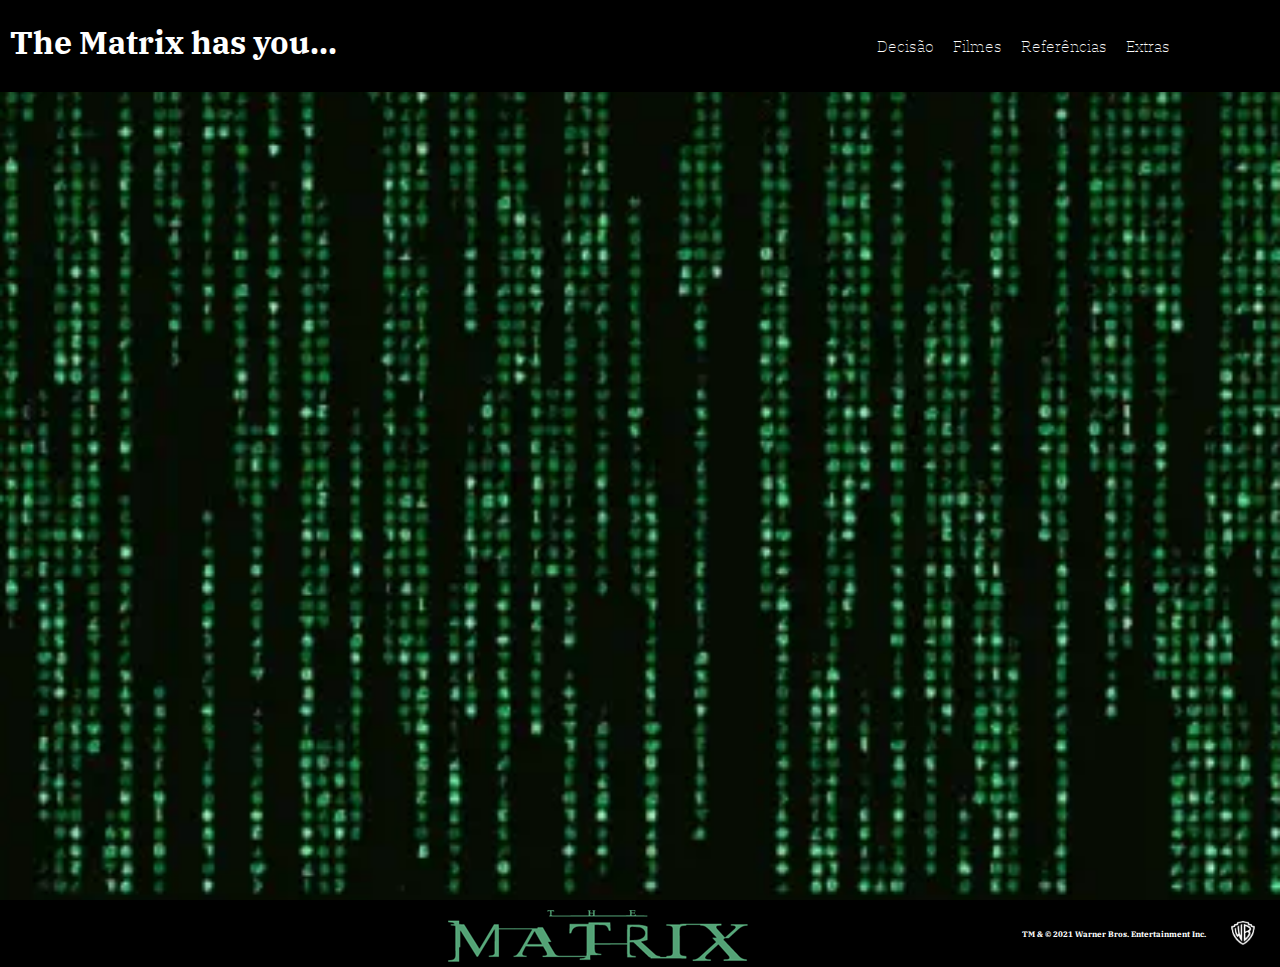
<file: index.html>
<!DOCTYPE html>
<html>
  
  <head>
	  <link rel="icon" href="favicon.ico"/>
    <meta charset="utf-8" lang="pt-BR" />
    <title>Matrix</title>
    <link
      href="https://fonts.googleapis.com/css2?family=IBM+Plex+Serif:wght@500&display=swap"
      rel="stylesheet"
    />
    <link
      rel="stylesheet"
      href="https://allfont.net/allfont.css?fonts=matrix"
      rel="stylesheet"
      type="text/css"
    />
    <link href="estilo.css" rel="stylesheet" />
  </head>
  <body>
    <header class="header">
      <h1><a href="index.html">The Matrix has you...</a></h1>
      <ul class="menu">
        <li><a href="decision.html">Decisão</a></li>
        <li><a href="movies.html">Filmes</a></li>
        <li><a href="references.html">Referências</a></li>
        <li><a href="extras.html">Extras</a></li>
      </ul>
    </header>
    <main>
      <div class="showcase">
        <span></span>
      </div>
    </main>
    <footer>
      <img
        src="warner.png"
        alt="logo-da-warner"
        title="warner-logo"
        id="warner"
      />
      <h6>TM & © 2021 Warner Bros. Entertainment Inc.</h6>
      <div class="caixa-logo-filme">
        <img src="logo.png" alt="Logo do filme Matrix" class="logo-filme" />
      </div>
    </footer>
  </body>
</html>
</file>
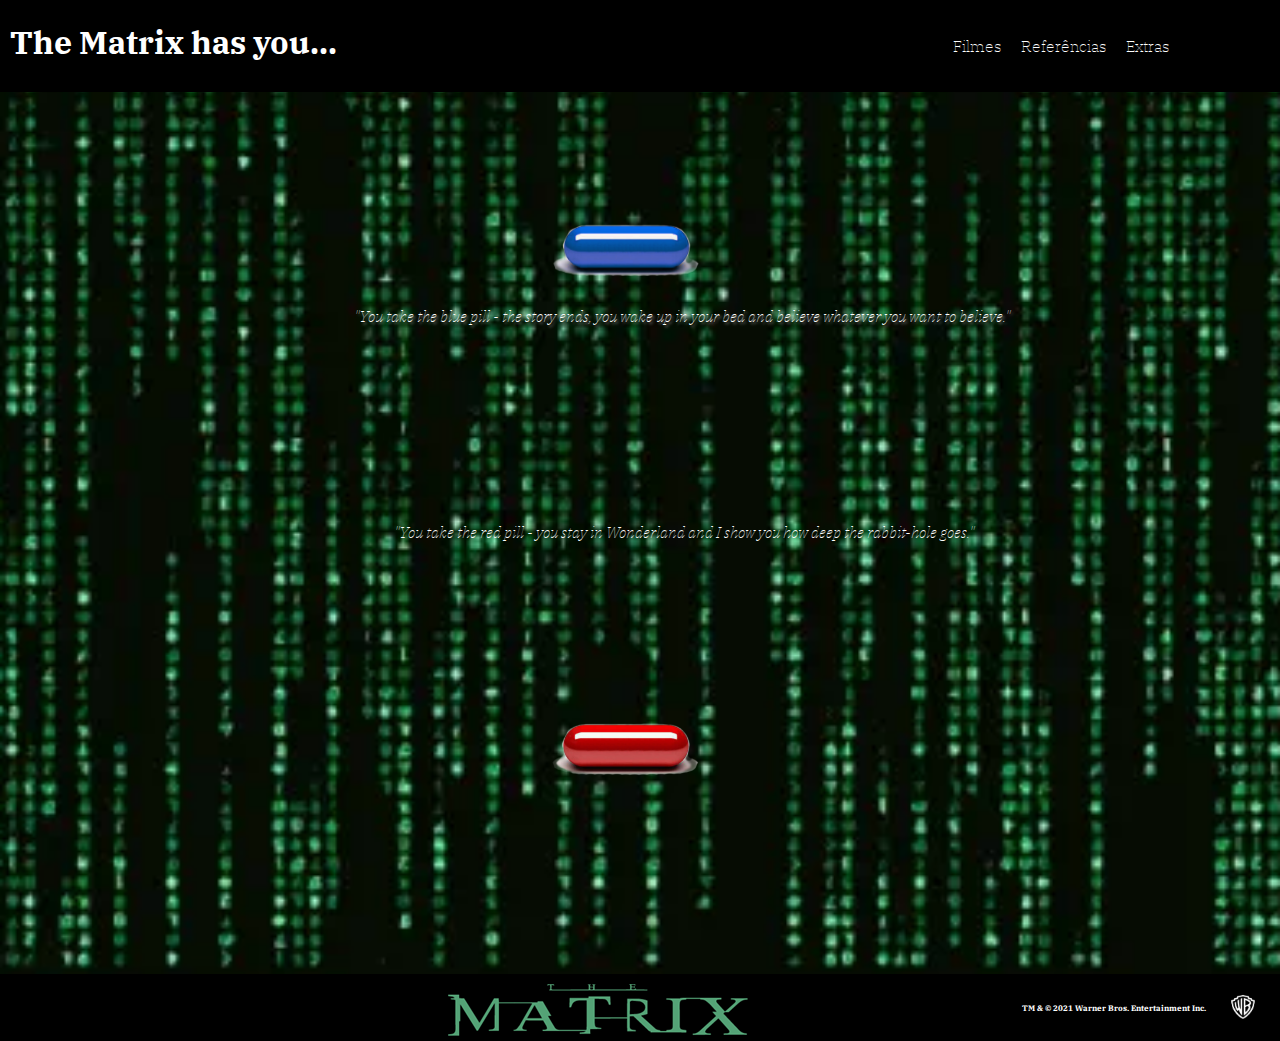
<file: decision.html>
<!DOCTYPE html>
<html>


	<head>
		<link rel="icon" href="favicon.ico"/>
		<meta charset="utf-8" lang="pt-BR">
		<title> Decisão </title>
		<link href="https://fonts.googleapis.com/css2?family=IBM+Plex+Serif:wght@500&display=swap" rel="stylesheet">
	<link rel="stylesheet" href="https://allfont.net/allfont.css?fonts=matrix" rel="stylesheet" type="text/css">
	<link href="estilo.css" rel="stylesheet">
	
	</head>

	<body>
		<header class="header">
			<h1><a href="index.html">The Matrix has you...</a></h1>	
					<ul class="menu" >
						<li><a href="movies.html">Filmes</a></li>
						<li><a href="references.html">Referências</a></li>
						<li><a href="extras.html">Extras</a></li>
					</ul>	
			</header>

		<nav class="showcase">
			<div class="caixa-decision">
				<ul>
					<li class="imagemtexto">
						<a href="https://google.com.br/"><img src="azul.png" alt="pílula azul" class="blue"></a>
						<p class="bluequote" lang="en"><em>"You take the blue pill - the story ends, you wake up in your bed and believe whatever you want to believe."</em></p>
					</li>
					<li class="imagemtexto">
						<a href="sistema.html" alt="sistema"><img src="vermelho.png" alt="píula vermelha" class="red"></a>
						<p class="redquote" lang="en"><em>"You take the red pill - you stay in Wonderland and I show you how deep the rabbit-hole goes."</em></p>
					</li>
				</ul>
			</div>

        </nav>

		<footer>
			<img src="warner.png" alt="logo-da-warner" title="warner-logo" id="warner">
			<h6>TM & © 2021 Warner Bros. Entertainment Inc.</h6>	
			<div class="caixa-logo-filme">
				<img src="logo.png" alt="Logo do filme Matrix" class="logo-filme">
			</div>	
		</footer>
        
	</body>

</html>
</file>
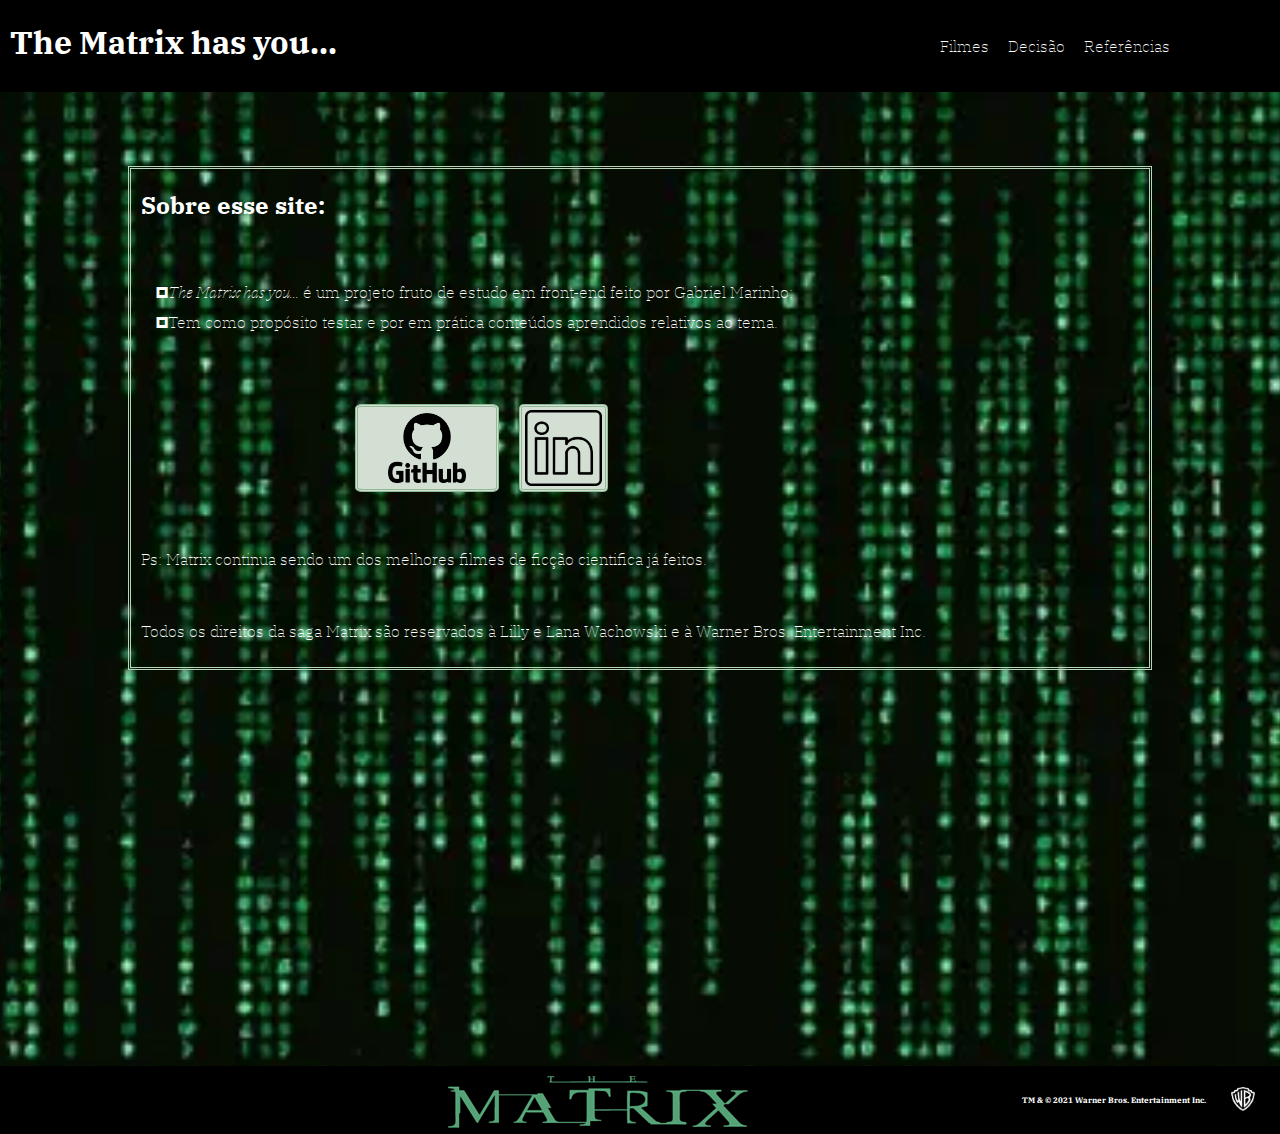
<file: extras.html>
<html>


<head>
	<link rel="icon" href="favicon.ico"/>
	<meta charset="utf-8" lang="pt-BR">
	<title> Extras </title>
	<link href="https://fonts.googleapis.com/css2?family=IBM+Plex+Serif:wght@500&display=swap" rel="stylesheet">
	<link rel="stylesheet" href="https://allfont.net/allfont.css?fonts=matrix" rel="stylesheet" type="text/css">
	<link href="estilo.css" rel="stylesheet">
	
</head>

	<body>
		<header class="header">
		<h1><a href="index.html">The Matrix has you...</a></h1>	
				<ul class="menu" >
                    <li><a href="movies.html">Filmes</a></li>
					<li><a href="decision.html">Decisão</a></li>
					<li><a href="references.html">Referências</a></li>
				</ul>	
		</header>
        <main>

            <div class="showcase">

                <div class="caixa-extras">
                    <div class="conteudo-extras">
                        <h2>Sobre esse site:</h2>

                        <ul class="lista-extras"> 
                            <li><em>The Matrix has you...</em> é um projeto fruto de estudo em front-end feito por Gabriel Marinho;</li>
                            <li>Tem como propósito testar e por em prática conteúdos aprendidos relativos ao tema.</li>

                        </ul>

						<div class="contato">
							<a href="https://github.com/Marincor" title="perfil github">
								<img src="github.png" alt="icone git hub" class="icon1">
							</a>
							<a href="https://www.linkedin.com/in/gabriel-claudino-marinho-b88823179/" title="perfil linkedin">
								<img src="linedin.png" alt="icone linkedin" class="icon2">
							</a>
							
						</div>
		

                        <p>Ps: Matrix continua sendo um dos melhores filmes de ficção cientifica já feitos.</p>
                            
                        <p>Todos os direitos da saga Matrix são reservados à Lilly e Lana Wachowski e à Warner Bros. Entertainment Inc.</p>
                         
                    </div>
                </div>
                
				
            </div>

        </main>
		<footer>
			<img src="warner.png" alt="logo-da-warner" title="warner-logo" id="warner">
			<h6>TM & © 2021 Warner Bros. Entertainment Inc.</h6>	
			<div class="caixa-logo-filme">
				<img src="logo.png" alt="Logo do filme Matrix" class="logo-filme">
			</div>	
		</footer>
	</body>

</html>
</file>
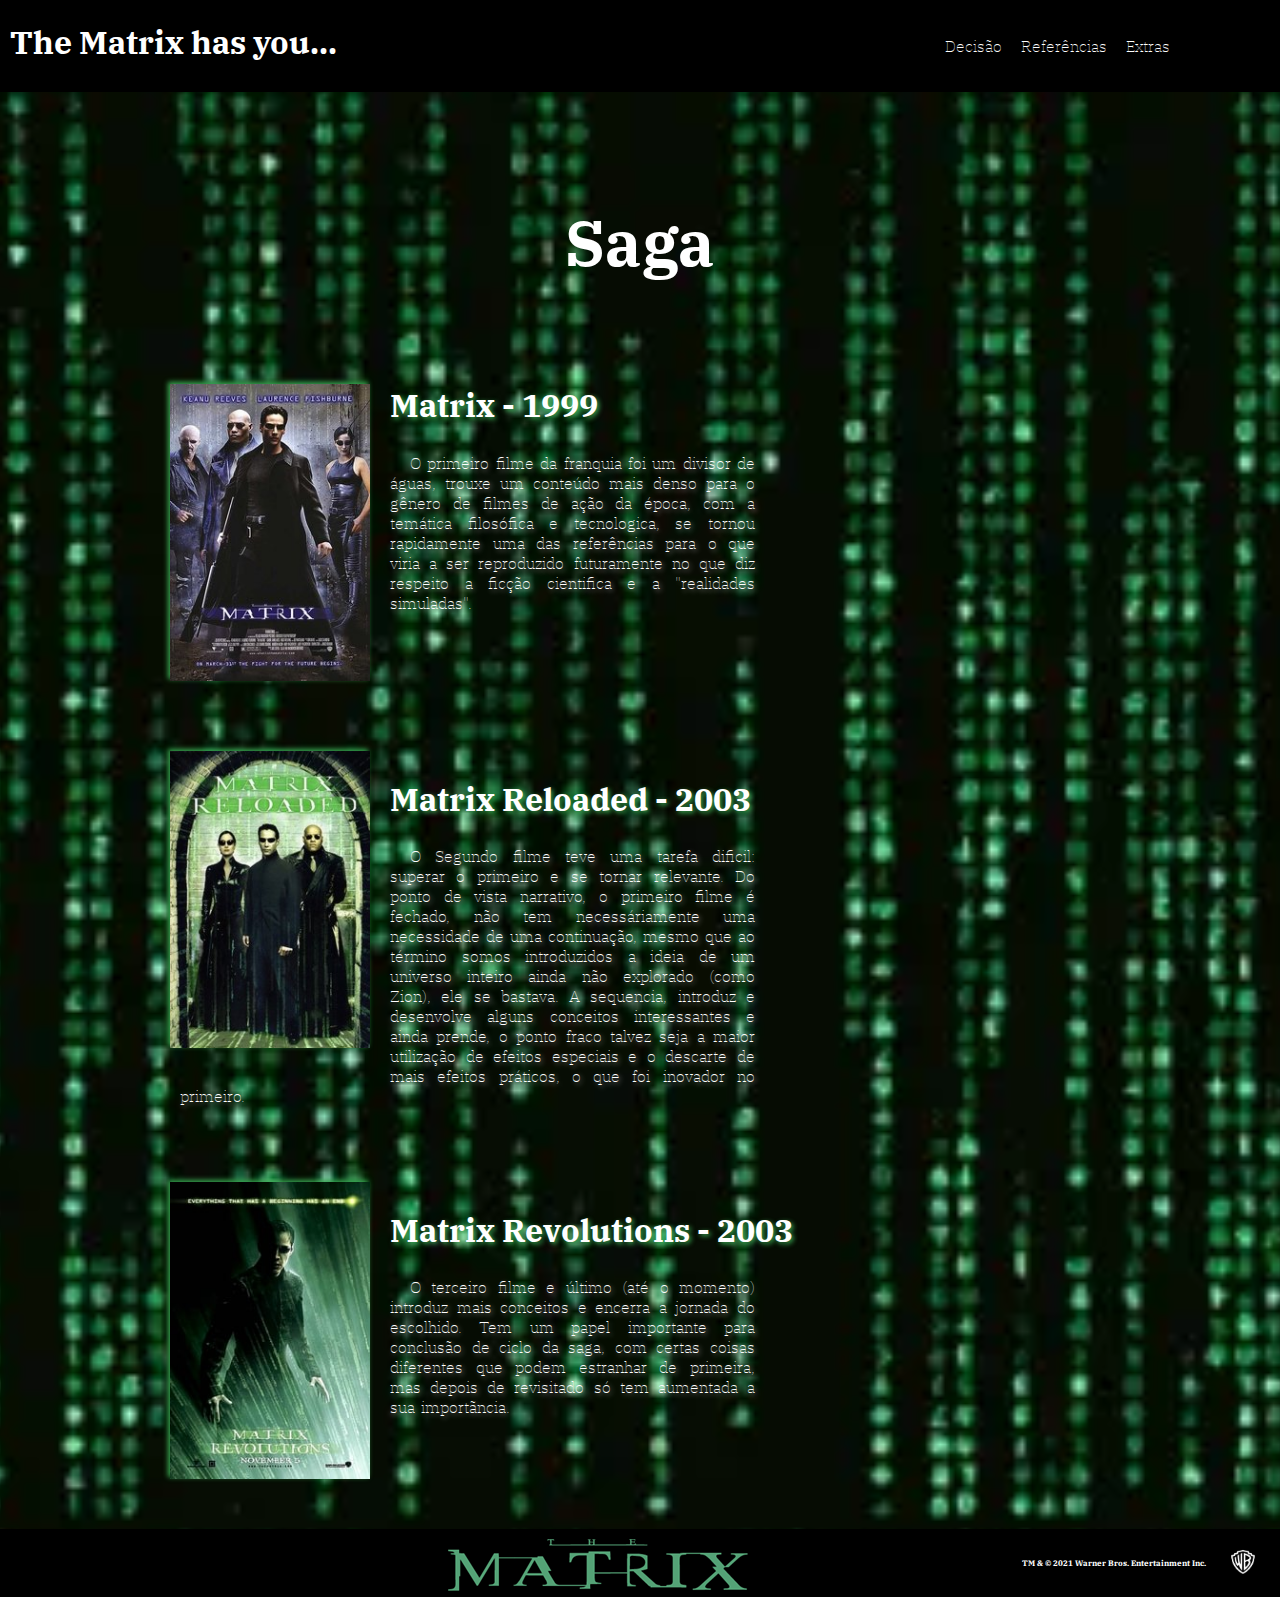
<file: movies.html>
<!DOCTYPE html>
<html>


<head>
    <link rel="icon" href="favicon.ico"/>
	<meta charset="utf-8" lang="pt-BR">
	<title> Filmes </title>
	<link href="https://fonts.googleapis.com/css2?family=IBM+Plex+Serif:wght@500&display=swap" rel="stylesheet">
	<link rel="stylesheet" href="https://allfont.net/allfont.css?fonts=matrix" rel="stylesheet" type="text/css">
	<link href="estilo.css" rel="stylesheet">
	
</head>

	<body>
		<header class="header">
		<h1><a href="index.html">The Matrix has you...</a></h1>	
				<ul class="menu" >
					<li><a href="decision.html">Decisão</a></li>
					<li><a href="references.html">Referências</a></li>
					<li><a href="extras.html">Extras</a></li>
				</ul>	
		</header>
        <main>

            <div class="showcase">

                

                <section class="filmeum">
                    <div class="franquia">Saga</div>
                    <img src="matrix-um.jpg" alt="poster do primeiro filme da franquia - Matrix de 1999" class="filmes">
                    <h2>Matrix - 1999</h2>
                    <p> O primeiro filme da franquia foi um divisor de águas, trouxe um conteúdo mais denso para o gênero de filmes de ação da época, com a temática filosófica e tecnologica, se tornou rapidamente uma das referências para o que viria a ser reproduzido futuramente no que diz respeito a ficção cientifica e a "realidades simuladas".
                    </p>
                 </section>

                 <section class="filmedois">
                    <img src="matrix-dois.jpg" alt="poster do segundo filme da franquia - Matrix Reloaded de 2003" class="filmes">
                    <h2>Matrix Reloaded - 2003</h2>
                    <p> O Segundo filme teve uma tarefa dificil: superar o primeiro e se tornar relevante. Do ponto de vista narrativo, o primeiro filme é fechado, não tem necessáriamente uma necessidade de uma continuação, mesmo que ao término somos introduzidos a ideia de um universo inteiro ainda não explorado (como Zion), ele se bastava. A sequencia, introduz e desenvolve alguns conceitos interessantes e ainda prende, o ponto fraco talvez seja a maior utilização de efeitos especiais e o descarte de mais efeitos práticos, o que foi inovador no primeiro.
                    </p>
                 </section>

                 <section class="filmetres">
                    <img src="matrix-tres.jpg" alt="poster do terceiro filme da franquia - Matrix Revolutions de 1999" class="filmes">
                    <h2>Matrix Revolutions - 2003</h2>
                    <p> O terceiro filme e último (até o momento) introduz mais conceitos e encerra a jornada do escolhido. Tem um papel importante para conclusão de ciclo da saga, com certas coisas diferentes que podem estranhar de primeira, mas depois de revisitado só tem aumentada a sua importãncia.
                    </p>
                 </section>




            </div>

        </main>
		<footer>
			<img src="warner.png" alt="logo-da-warner" title="warner-logo" id="warner">
			<h6>TM & © 2021 Warner Bros. Entertainment Inc.</h6>	
			<div class="caixa-logo-filme">
				<img src="logo.png" alt="Logo do filme Matrix" class="logo-filme">
			</div>	
		</footer>
	</body>

</html>
</file>
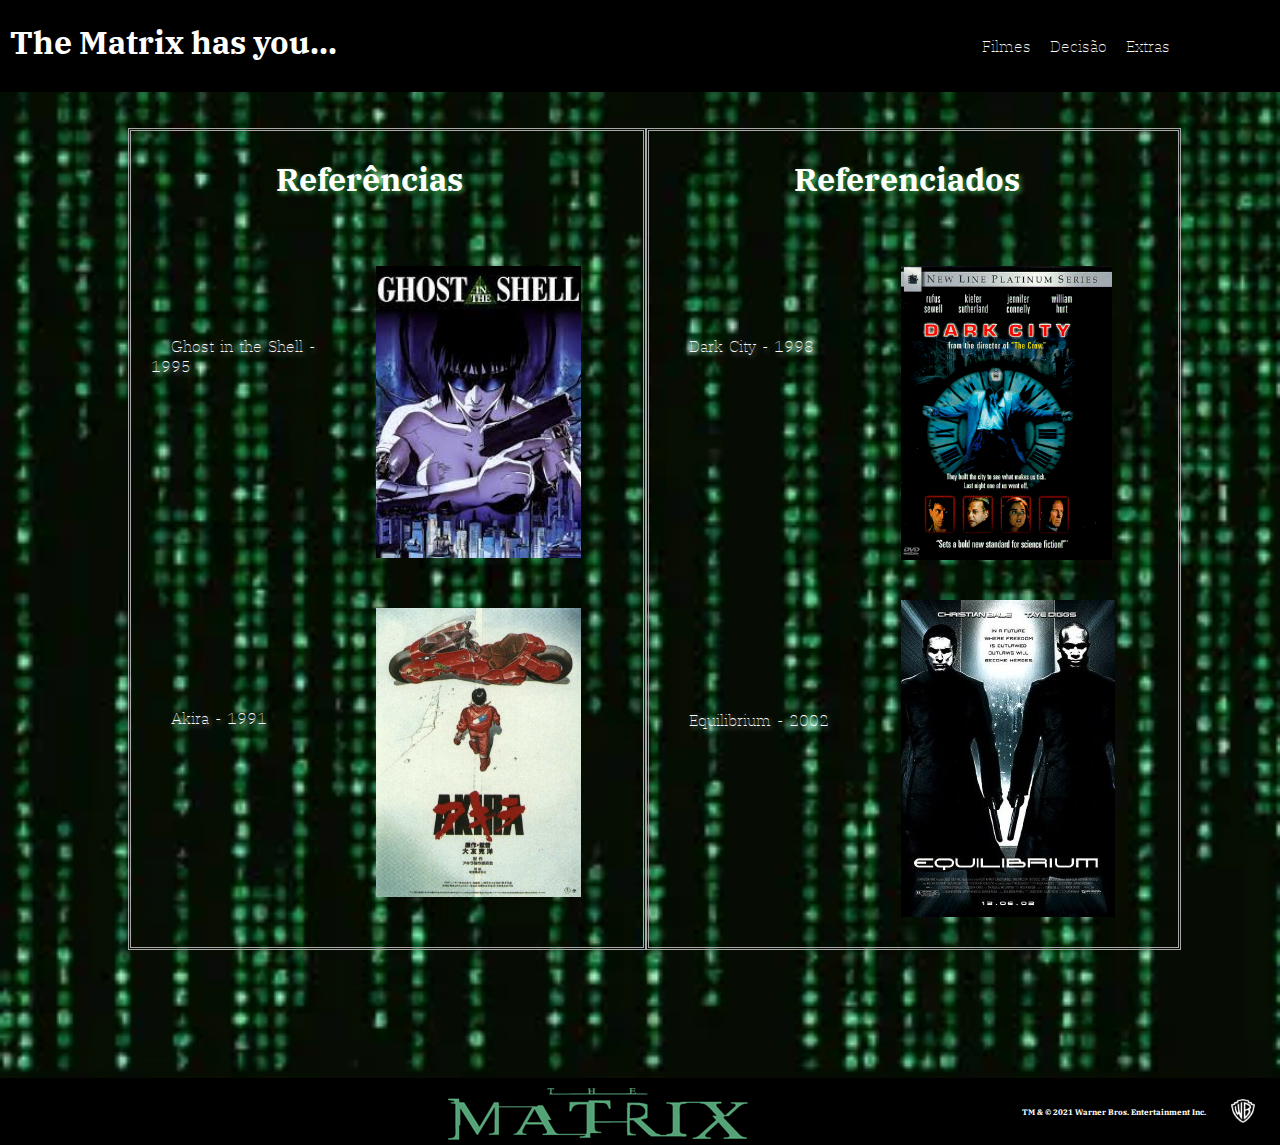
<file: references.html>
<html>


<head>
    <link rel="icon" href="favicon.ico"/>
	<meta charset="utf-8" lang="pt-BR">
	<title> Referências </title>
	<link href="https://fonts.googleapis.com/css2?family=IBM+Plex+Serif:wght@500&display=swap" rel="stylesheet">
	<link rel="stylesheet" href="https://allfont.net/allfont.css?fonts=matrix" rel="stylesheet" type="text/css">
	<link href="estilo.css" rel="stylesheet">
	
</head>

	<body>
		<header class="header">
		<h1><a href="index.html">The Matrix has you...</a></h1>	
				<ul class="menu" >
                    <li><a href="movies.html">Filmes</a></li>
					<li><a href="decision.html">Decisão</a></li>
					<li><a href="extras.html">Extras</a></li>
				</ul>	
		</header>
        <main>

            <div class="showcase">

                <div class="caixa-referencia">
                     <div class="caixa-materiaprima">
                        <section>
                            <h2 class="referencia-tituloprincipal">Referências</h2>
                        </section>

                        <section class="referencia-conteudo">
                            
                            <p>Ghost in the Shell - 1995</p>
                            <img src="ghost in the shell -.jpg" alt="capa do filme" class="fantasma">
                        </section>

                        <section class="referencia-conteudo"> 
                            <p class="akira-titulo">Akira - 1991</p>
                            <img src="akira.jpg" alt="capa do filme" class="akira">
                        </section>
                    </div>

                    <div class="caixa-copyofa">
                        <section>
                            <h2 class="referencia-tituloprincipal">Referenciados</h2>
                        </section>

                        <section class="referencia-conteudo">
                            <p> Dark City - 1998</p>
                            <img src="darkcity.gif" alt="capa do filme dark City" class="fantasma" >
                        </section>
                       
                        <section class="referencia-conteudo"> 
                            <p>Equilibrium - 2002</p>
                            <img src="Equilibrium_2002.jpg" alt="capa do filme Equilibrium" class="equilibrium">
                        </section>


                    </div>

                </div>

            </div>

        </main>
		<footer>
			<img src="warner.png" alt="logo-da-warner" title="warner-logo" id="warner">
			<h6>TM & © 2021 Warner Bros. Entertainment Inc.</h6>	
			<div class="caixa-logo-filme">
				<img src="logo.png" alt="Logo do filme Matrix" class="logo-filme">
			</div>	
		</footer>
	</body>

</html>
</file>
<file: estilo.css>
body {
  font-family: "IBM Plex Serif";
  font-weight: lighter;
  margin: 0;
  background-color: blue;
}

.header {
  position: fixed;
  background-color: black;
  width: 100%;
}

h1 {
  display: inline-block;
  align-items: center;
  justify-content: center;
  padding-left: 10px;
}

a {
  color: white;
  text-decoration: none;
}

ul {
  float: right;
  display: block;
  padding: 20px;
  padding-right: 100px;
}

li {
  list-style: none;
  display: inline;
  padding-right: 5px;
  margin: 5px;
}

li a:hover {
  background: white;
  color: black;
}

h1 a:hover {
  background: black;
  color: #003b00;
}

.showcase {
  height: auto;
  display: flex;
  align-items: center;
  justify-content: center;
  flex-direction: column;
  color: white;
  background: url(code.webp) center center/cover;
}

.caixa-decision {
  width: 940px;
  margin: 30px;
  display: inline-block;
  position: flex;
  height: auto;
  margin-bottom: 40vh;
}

.caixa-decision a {
  background: none;
  text-decoration: overline;
  width: 0px;
}

.blue {
  margin-top: 200px;
  margin-left: 35%;
  position: absolute;
  height: 100px;
  top: 1px;
  left: 80px;
}
.blue:hover {
  margin-top: 200px;
  position: absolute;
  height: 200px;
}

.bluequote {
  margin-top: 220px;
  text-shadow: 2px 2px 3px grey;
}

.red {
  margin-top: 100px;
  margin-left: 35%;
  height: 100px;
  left: 100px;
  position: absolute;
  bottom: 100px;
}

.red:hover {
  margin-top: 100px;
  margin-left: 35%;
  height: 200px;
  left: 100px;
  position: absolute;
  bottom: 100px;
}

.redquote {
  margin-left: 50px;
  margin-top: 160px;
}

.caixa-sistema {
  width: 1080px;
}

#sistema {
  position: static;
  display: inline-block;
  margin-top: 10%;
  width: 55%;
  height: auto;
  margin-left: 20%;
  border-color: rgb(196, 192, 190);
  border-width: 2px;
  border-style: solid;
  border-radius: 10%;
}
footer {
  background-color: black;
  color: white;
  width: 100%;
  padding-top: 10px;
  padding-bottom: 10px;
  position: absolute;
}

#warner {
  float: right;
  padding: 5px;
  width: 5%;
  color: blanchedalmond;
  background: black;
}

h6 {
  font-size: 0.5em;
  float: right;
}

.logo-filme {
  display: inline;
  position: absolute;
  left: 35vw;
}

.franquia {
  text-align: center;
  width: 940px;
  font-size: 4em;
  font-weight: bold;
  margin-bottom: 100px;
  margin-top: 0;
  padding-top: 0;
}

.filmeum {
  float: left;
  width: 940px;
  text-align: justify;
  margin-top: 200px;
  margin-bottom: 20px;
}

.filmes {
  float: left;
  margin: 0 20px 20px 0;
  width: 200px;
  box-shadow: -2px -2px 5px rgb(57, 167, 81);
}

.filmes:hover {
  box-shadow: -2px -2px 50px rgb(57, 167, 81);
}

section h2 {
  text-shadow: 2px 2px 5px rgb(57, 167, 81);
  font-size: 2em;
  font-weight: bold;
  margin-left: 30px;
}

section p {
  text-shadow: 2px 2px 5px grey;
  font-size: 1em;
  word-spacing: 2px;
  padding-right: 355px;
  text-indent: 20px;
}

.filmedois {
  margin: 30px;
  float: left;
  width: 940px;
  text-align: justify;
}

.filmetres {
  margin: 30px;
  float: left;
  width: 940px;
  text-align: justify;
}

span {
  height: 100vh;
}

/* references */

.caixa-referencia {
  margin: 10%;
  width: 80vw;
  display: flex;
  flex-direction: row;
  justify-content: start;
}

.caixa-materiaprima {
  width: 50%;
  border-style: double;
  border-color: darkgrey;
  padding-bottom: 30px;
}

.referencia-tituloprincipal {
  width: 30vw;
  display: flex;
  flex-direction: column;
  text-align: left;
  padding-left: 115px;
}

.caixa-referencia p {
  display: flex;
  width: 40%;
  padding: 10px;
  margin: 10px;
  padding-top: 100px;
}

.referencia-conteudo {
  width: 100%;
  display: flex;
  flex-direction: row;
}

.fantasma {
  width: 40%;
  margin: 40px 0 40px 0;
}

.akira {
  width: 40%;
  margin-top: 10px;
}

.fantasma:hover {
  box-shadow: 15px 15px 100px rgb(226, 231, 226);
}

.akira:hover {
  box-shadow: 15px 15px 100px rgb(226, 231, 226);
}

.caixa-copyofa {
  border-style: double;
  border-color: darkgrey;
  padding-bottom: 30px;
}

.equilibrium:hover {
  box-shadow: 15px 15px 100px rgb(226, 231, 226);
}

.caixa-extras {
  width: 100%;
  height: 100vh;
  margin: 3% 5% 10% 5%;
}

.conteudo-extras {
  margin: 10%;
  display: flex;
  flex-direction: column;
  text-align: left;
  border-width: 20%;
  border-color: rgb(185, 214, 186);
  border-style: double;
}

.conteudo-extras h2,
p {
  margin-left: 10px;
}

.conteudo-extras p {
  line-height: 40px;
}

.conteudo-extras ul {
  display: flex;
  flex-direction: column;
}

.conteudo-extras li::before {
  content: "🞓";
}

.contato {
  width: 50vw;

  margin: 2%;
  display: flex;
  flex-direction: row;
  justify-content: center;
  padding: 10px;
}

.icon1 {
  background-color: rgb(211, 223, 211);
  width: 10vw;
  margin-right: 20px;
  border-width: 1%;
  border-color: rgb(144, 185, 150);
  border-style: double;
  padding: 5px;
  border-radius: 5%;
}

.icon2 {
  background-color: rgb(211, 223, 211);
  border-width: 1%;
  border-color: rgb(144, 185, 150);
  border-style: double;
  padding: 3px;
  width: 6vw;
  border-radius: 5%;
}
</file>
